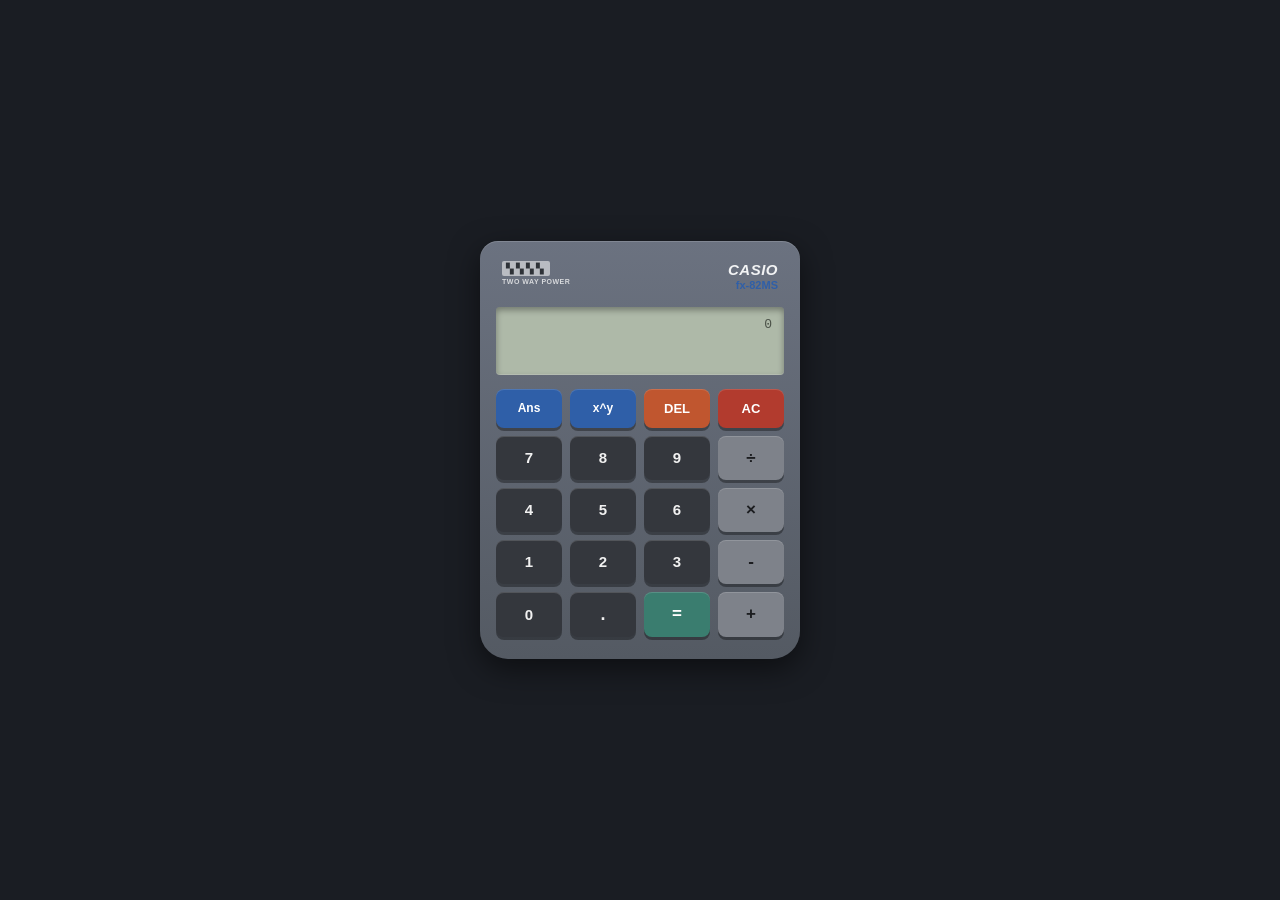
<file: index.html>
<!DOCTYPE html>
<html lang='en'>
<head>
    <meta charset='utf-8'>
    <meta name='viewport' content='width=device-width, initial-scale=1'>
    <title>Calculadora</title>
    <link rel='stylesheet' href='calculadora.css'>
    <script src="calculadora.js"></script>
</head>
<body>
    <div id="calculadora">
        <div class="top-panel">
            <div class="solar-badge">
                <span class="solar-dots">▚▚▚▚</span>
                <span class="two-way">TWO WAY POWER</span>
            </div>
            <div class="brand-row">
                <span class="brand">CASIO</span>
                <span class="model">fx-82MS</span>
            </div>
        </div>
        <p id="num"></p>
        <p id="num2"></p>
        <p id="signo"></p>

        <div class="screen">
            <p id="resultadoAnt">0</p>
            <p id="resultadoActual"></p>
            <input id="resultado" type="text" oninput="cambiaOperacionTeclado()" onkeydown="detectarEnter(event)">
        </div>
        <div class="keypad">
            <button id="Ans" class="key key-fn" onclick="aniadeAns(document.getElementById('num').textContent,document.getElementById('num2').textContent,document.getElementById('signo').textContent,document.getElementById('resultadoAnt').textContent)">Ans</button>
            <button id="elevado" class="key key-fn" onclick="aniadeSigno('^',document.getElementById('num').textContent,document.getElementById('num2').textContent,document.getElementById('signo').textContent)">x^y</button>
            <button id="del" class="key key-clear" onclick="eliminaCaracter(document.getElementById('num').textContent,document.getElementById('num2').textContent,document.getElementById('signo').textContent,document.getElementById('resultado').textContent)">DEL</button>
            <button id="ac" class="key key-clear" onclick="resetear()">AC</button>

            <button id="7" class="key key-num" onclick="aniadeNum(document.getElementById('num').textContent,document.getElementById('num2').textContent,document.getElementById('signo').textContent,7)">7</button>
            <button id="8" class="key key-num" onclick="aniadeNum(document.getElementById('num').textContent,document.getElementById('num2').textContent,document.getElementById('signo').textContent,8)">8</button>
            <button id="9" class="key key-num" onclick="aniadeNum(document.getElementById('num').textContent,document.getElementById('num2').textContent,document.getElementById('signo').textContent,9)">9</button>
            <button id="/" class="key key-op" onclick="aniadeSigno('/',document.getElementById('num').textContent,document.getElementById('num2').textContent,document.getElementById('signo').textContent)">÷</button>

            <button id="4" class="key key-num" onclick="aniadeNum(document.getElementById('num').textContent,document.getElementById('num2').textContent,document.getElementById('signo').textContent,4)">4</button>
            <button id="5" class="key key-num" onclick="aniadeNum(document.getElementById('num').textContent,document.getElementById('num2').textContent,document.getElementById('signo').textContent,5)">5</button>
            <button id="6" class="key key-num" onclick="aniadeNum(document.getElementById('num').textContent,document.getElementById('num2').textContent,document.getElementById('signo').textContent,6)">6</button>
            <button id="*" class="key key-op" onclick="aniadeSigno('*',document.getElementById('num').textContent,document.getElementById('num2').textContent,document.getElementById('signo').textContent)">×</button>

            <button id="1" class="key key-num" onclick="aniadeNum(document.getElementById('num').textContent,document.getElementById('num2').textContent,document.getElementById('signo').textContent,1)">1</button>
            <button id="2" class="key key-num" onclick="aniadeNum(document.getElementById('num').textContent,document.getElementById('num2').textContent,document.getElementById('signo').textContent,2)">2</button>
            <button id="3" class="key key-num" onclick="aniadeNum(document.getElementById('num').textContent,document.getElementById('num2').textContent,document.getElementById('signo').textContent,3)">3</button>
            <button id="-" class="key key-op" onclick="aniadeSigno('-',document.getElementById('num').textContent,document.getElementById('num2').textContent,document.getElementById('signo').textContent)">-</button>

            <button id="0" class="key key-num key-zero" onclick="aniadeNum(document.getElementById('num').textContent,document.getElementById('num2').textContent,document.getElementById('signo').textContent,0)">0</button>
            <button id="punto" class="key key-num" onclick="aniadeNum(document.getElementById('num').textContent,document.getElementById('num2').textContent,document.getElementById('signo').textContent,'.')">.</button>
            <button id="igual" class="key key-equals" onclick="hacerOperacion(document.getElementById('signo').textContent,document.getElementById('num').textContent,document.getElementById('num2').textContent)">=</button>
            <button id="+" class="key key-op" onclick="aniadeSigno('+',document.getElementById('num').textContent,document.getElementById('num2').textContent,document.getElementById('signo').textContent)">+</button>
        </div>
    </div>
</body>
</html>
</file>
<file: calculadora.css>
* {
    box-sizing: border-box;
}

html, body {
    height: 100%;
}

body {
    min-height: 100dvh;
    margin: 0;
    display: flex;
    align-items: center;
    justify-content: center;
    background: #1a1d23;
    font-family: 'Segoe UI', Arial, sans-serif;
    overflow: hidden;
    padding: 8px;
}

#num,
#num2,
#signo,
#resultadoActual {
    display: none;
}

/* body */
#calculadora {
    width: min(320px, 92vw);
    max-height: 96dvh;
    padding: clamp(10px, 3vw, 18px) clamp(10px, 3vw, 16px) clamp(14px, 4vw, 22px);
    background: linear-gradient(180deg, #6b7280 0%, #545a63 100%);
    border-radius: 18px 18px 28px 28px;
    box-shadow:
        0 10px 30px rgba(0, 0, 0, 0.5),
        inset 0 1px 0 rgba(255, 255, 255, 0.15);
    display: flex;
    flex-direction: column;
    gap: clamp(6px, 2vh, 14px);
    overflow: hidden;
}

/* hig panel */
.top-panel {
    display: flex;
    justify-content: space-between;
    align-items: flex-start;
    padding: 2px 6px 0;
    color: #e8e9ec;
    flex-shrink: 0;
}

.solar-badge {
    display: flex;
    flex-direction: column;
    gap: 2px;
}

.solar-dots {
    font-size: clamp(8px, 2vw, 10px);
    letter-spacing: 2px;
    color: #2e3238;
    background: #b9bcc2;
    padding: 2px 4px;
    border-radius: 2px;
    width: fit-content;
}

.two-way {
    font-size: clamp(6px, 1.5vw, 7px);
    font-weight: 700;
    letter-spacing: 0.5px;
    color: #d7d9dc;
}

.brand-row {
    text-align: right;
    line-height: 1.2;
}

.brand {
    display: block;
    font-size: clamp(13px, 3vw, 15px);
    font-weight: 800;
    font-style: italic;
    color: #f2f3f4;
    letter-spacing: 0.5px;
}

.model {
    display: block;
    font-size: clamp(10px, 2.5vw, 11px);
    font-weight: 600;
    color: #2f5fa8;
}

/* screen */
.screen {
    background: #aeb9a8;
    border-radius: 4px;
    padding: clamp(6px, 2vh, 10px) 12px clamp(5px, 1.5vh, 8px);
    box-shadow:
        inset 0 3px 6px rgba(0, 0, 0, 0.35),
        inset 0 -1px 0 rgba(255, 255, 255, 0.2);
    min-height: clamp(48px, 12vh, 64px);
    display: flex;
    flex-direction: column;
    align-items: flex-end;
    justify-content: flex-end;
    overflow: hidden;
    flex-shrink: 0;
}

.screen p {
    margin: 0;
    font-family: 'Courier New', monospace;
    color: #2a2f28;
    width: 100%;
    text-align: right;
    white-space: nowrap;
    overflow-x: auto;
    overflow-y: hidden;
    word-break: normal;
    scrollbar-width: none;
}

.screen p::-webkit-scrollbar {
    display: none;
}

#resultado {
    margin: 0;
    padding: 0;
    width: 100%;
    border: none;
    outline: none;
    background: transparent;

    font-family: 'Courier New', monospace;
    color: #2a2f28;
    text-align: right;
    white-space: nowrap;

    font-size: clamp(20px, 6vw, 28px);
    font-weight: 700;
    min-height: clamp(26px, 6vh, 34px);
    letter-spacing: 1px;

    overflow-x: auto;
    overflow-y: hidden;
    scrollbar-width: none;
}

#resultado::-webkit-scrollbar {
    display: none;
}

#resultadoAnt {
    font-size: clamp(11px, 3vw, 13px);
    opacity: 0.75;
    min-height: clamp(13px, 3vh, 16px);
}

.keypad {
    display: grid;
    grid-template-columns: repeat(4, 1fr);
    gap: clamp(5px, 1.5vh, 8px);
    flex: 1;
    min-height: 0;
}

.key {
    border: none;
    border-radius: 8px;
    padding: clamp(8px, 2.2vh, 12px) 0;
    font-size: clamp(13px, 3.2vw, 15px);
    font-weight: 600;
    cursor: pointer;
    color: #ffffff;
    box-shadow:
        0 3px 0 rgba(0, 0, 0, 0.35),
        inset 0 1px 0 rgba(255, 255, 255, 0.15);
    transition: transform 0.05s ease, box-shadow 0.05s ease;
}

.key:active {
    transform: translateY(2px);
    box-shadow:
        0 1px 0 rgba(0, 0, 0, 0.35),
        inset 0 1px 0 rgba(255, 255, 255, 0.15);
}

/* Number keys — dark charcoal */
.key-num {
    background: #34373d;
    color: #f1f1f1;
}

.key-zero {
    grid-column: span 1;
}

/* Function keys (Ans, x^y) — blue */
.key-fn {
    background: #2f5fa8;
    color: #ffffff;
    font-size: clamp(10px, 2.6vw, 12px);
}

/* Clear keys (AC, DEL) — orange/red accent */
.key-clear {
    background: #c0562f;
    color: #ffffff;
    font-size: clamp(11px, 2.8vw, 13px);
}

#ac {
    background: #b23b2e;
}

/* Operator keys (+, -, *, /) — light gray */
.key-op {
    background: #7e828a;
    color: #1c1d20;
    font-size: clamp(14px, 3.6vw, 17px);
}

/* Equals key — teal/blue accent */
.key-equals {
    background: #3a7d6f;
    color: #ffffff;
    font-size: clamp(14px, 3.6vw, 17px);
}

/* Decimal point key */
#punto {
    font-size: clamp(14px, 3.6vw, 18px);
}

@media (max-width: 360px) {
    #calculadora {
        width: 92vw;
    }
}

/* ===== Mobile landscape: same layout, just scaled up, zero vertical scroll ===== */
@media (orientation: landscape) and (max-height: 600px) {
    body {
        background-color: #1a1d23; /* dark side margins */
        padding: 4px;
    }

    /* Misma distribución (top-panel > pantalla > teclado), pero ya no
       limitada a 320px de ancho: crece para llenar el alto disponible
       manteniendo la proporción, como si fuera un "zoom" del diseño normal. */
    #calculadora {
    width: auto;
    height: 98dvh;
    max-height: 98dvh;
    aspect-ratio: 320 / 380; /* antes 320/520 — más ancha respecto al alto, como en vertical */
    max-width: 420px; /* evita que se pase de gruesa en pantallas muy anchas y bajas */
    padding: clamp(8px, 2vh, 18px) clamp(10px, 2vh, 16px) clamp(10px, 2.5vh, 22px);
    border-radius: 18px 18px 28px 28px;
    gap: clamp(4px, 1.2vh, 14px);
    flex-direction: column;
}

    .screen {
        min-height: clamp(40px, 10vh, 64px);
        padding: clamp(6px, 1.5vh, 10px) 12px clamp(4px, 1vh, 8px);
    }

    #resultadoAnt {
        font-size: clamp(10px, 2vh, 13px);
        min-height: clamp(11px, 2vh, 16px);
    }

    #resultado {
        font-size: clamp(18px, 4.5vh, 28px);
        min-height: clamp(22px, 5vh, 34px);
    }

    .keypad {
        gap: clamp(4px, 1vh, 8px);
    }

    .key {
        padding: clamp(6px, 1.8vh, 12px) 0;
        font-size: clamp(12px, 2.8vh, 15px);
    }

    .key-fn {
        font-size: clamp(9px, 2.2vh, 12px);
    }

    .key-clear {
        font-size: clamp(10px, 2.4vh, 13px);
    }

    .key-op,
    .key-equals {
        font-size: clamp(13px, 3vh, 17px);
    }

    #punto {
        font-size: clamp(13px, 3vh, 18px);
    }
}
</file>
